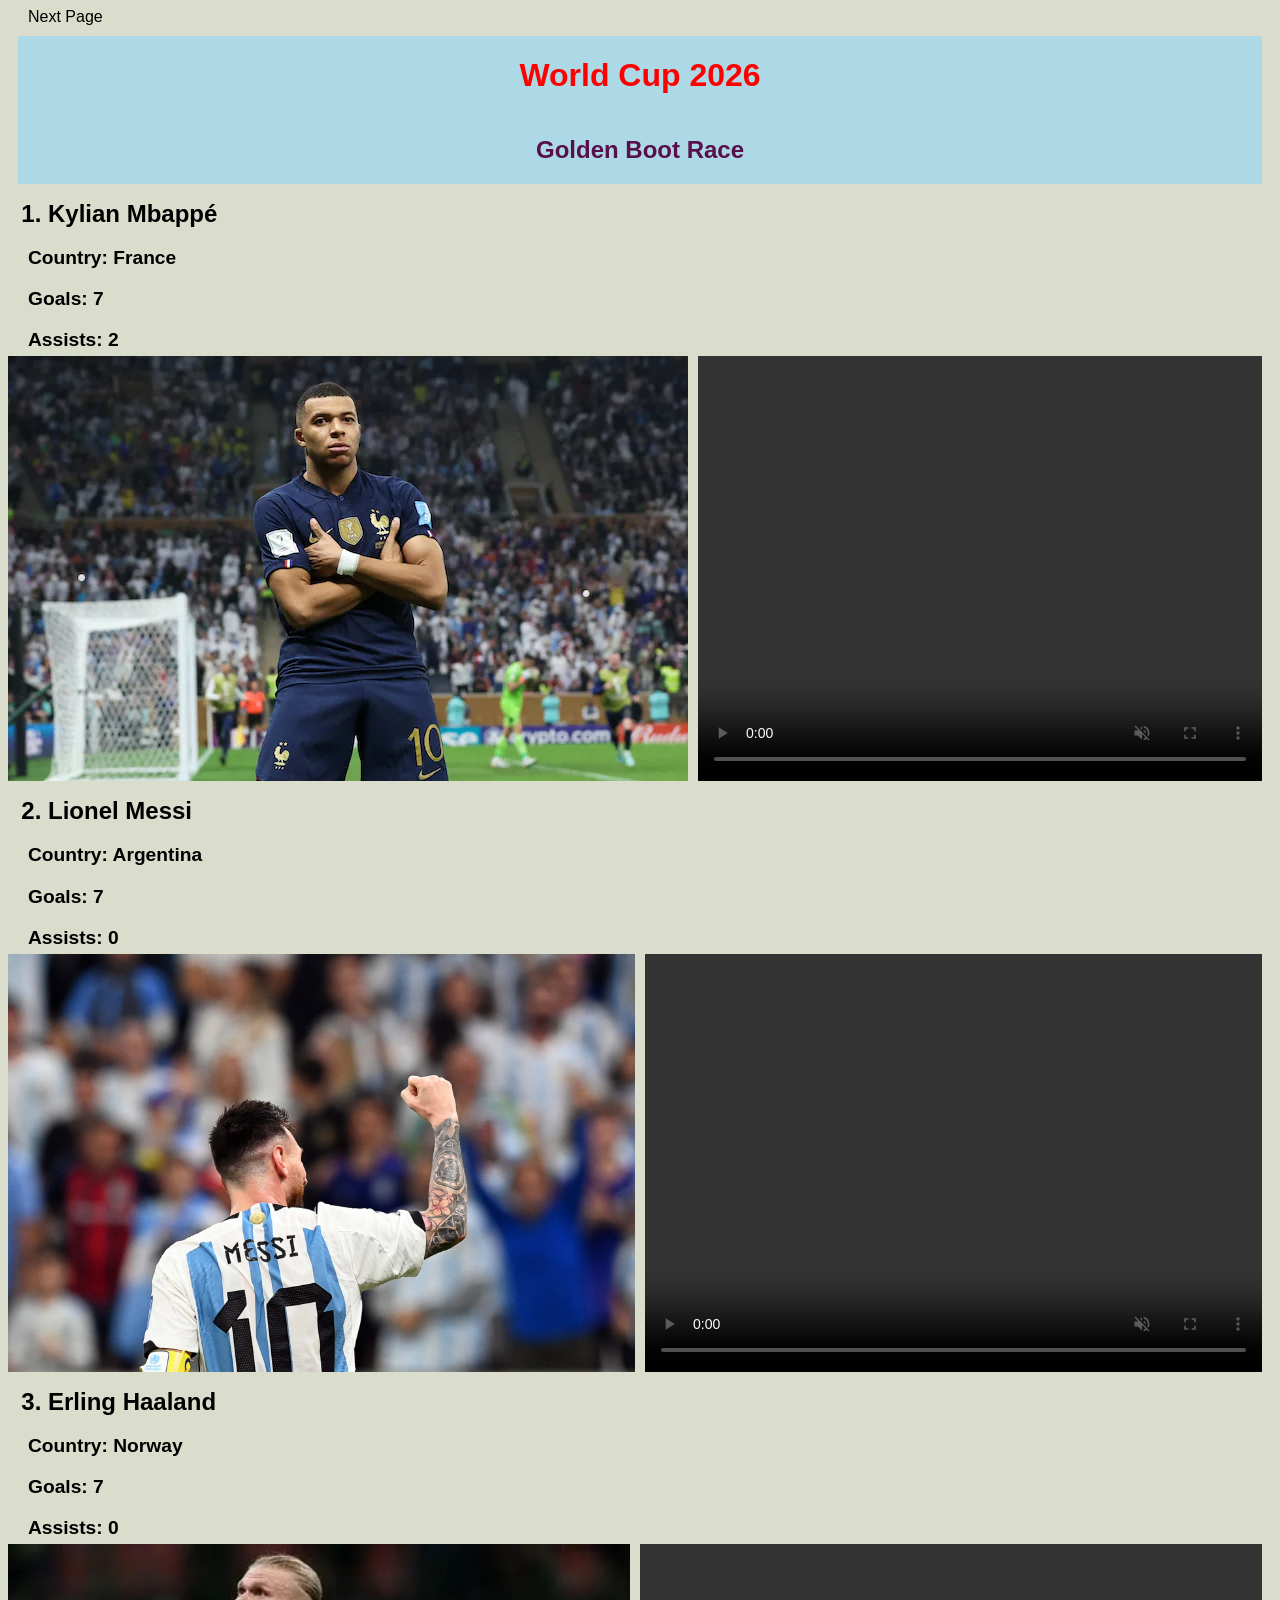
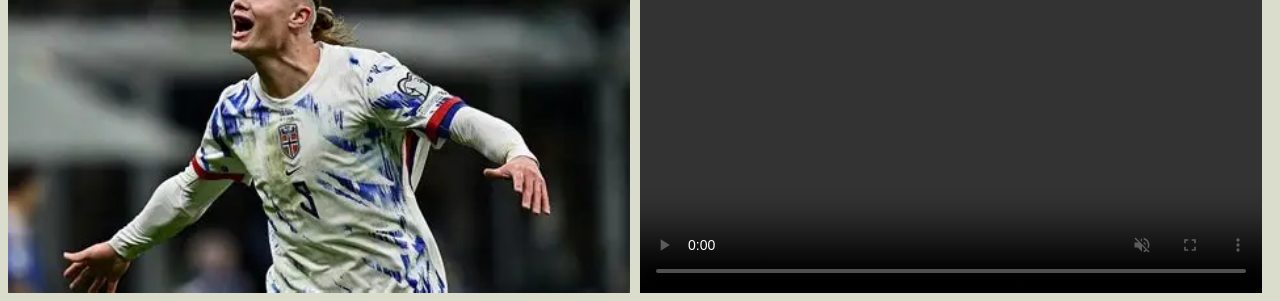
<file: index.html>
<!DOCTYPE html>
<html lang="en">

<head>
    <meta charset="UTF-8">
    <meta name="viewport" content="width=device-width, initial-scale=1.0">
    <title>HTML and CSS Practice</title>
    <link rel="icon" href="/Images/Favicon.png" type="image/x-icon">
    <link rel="stylesheet" href="./Styles/style.css">
    <style>
        h1 {
            /* text-align: center; */
            color: #ff0000;
        }

        h2 {
            color: rgb(87, 16, 75);
            /* text-align: center; */
        }

        body {
            background-color: #daddcc;
            font-family: Arial, sans-serif;
        }

        li {
            font-size: 1.5em;
            margin-bottom: 10px;
            font-weight: bold;
        }

        p {
            font-size: 1.2em;
            margin-bottom: 5px;
            margin-left: 20px;
            font-weight: bold;
        }
    </style>
</head>

<body>
    <nav class="nav bar"> <a href="Day1.html">Next Page</a></nav>
    <header>
        <h1>World Cup 2026</h1>
        <h2> Golden Boot Race</h2>
    </header>
    <main>
        <section>
            <ol>
                <li>Kylian Mbappé</li>
            </ol>
            <p> Country: France</p>
            <p> Goals: 7</p>
            <p> Assists: 2</p>
            <div><img src="./Images/Mbappe.webp" alt="Kylian Mbappé">
                <video width="50%" controls autoplay muted loop>
                    <source src="./Video/Perfect_goal_mbappe.mp4" type="video/mp4">
                    Your browser does not support the video tag.
                </video>
            </div>
        </section>
        <section>
            <ol start="2">
                <li>Lionel Messi</li>
            </ol>
            <p> Country: Argentina</p>
            <p> Goals: 7</p>
            <p> Assists: 0</p>
            <div><img src="./Images/messi.jpg" alt="Lionel Messi" width="50%">
                <video width="50%" controls autoplay muted loop>
                    <source src="./Video/Messi_All_Time_Goal_Scorer_In_FIFA_World_Cup.mp4" type="video/mp4">
                    Your browser does not support the video tag.
                </video>
            </div>
        </section>
        <section>
            <ol start="3">
                <li>Erling Haaland</li>
            </ol>
            <p> Country: Norway</p>
            <p> Goals: 7</p>
            <p> Assists: 0</p>
            <div><img src="./Images/Haaland.webp" alt="Erling Haaland" width="50%">
                <video width="50%" controls autoplay muted loop>
                    <source src="./Video/ALL_52_ERLING_HAALAND_GOALS_Man_City_Season_2022_23_Every_Goal.mp4" type="video/mp4">
                    Your browser does not support the video tag.
                </video>
            </div>
        </section>

    </main>
</body>

</html>
</file>
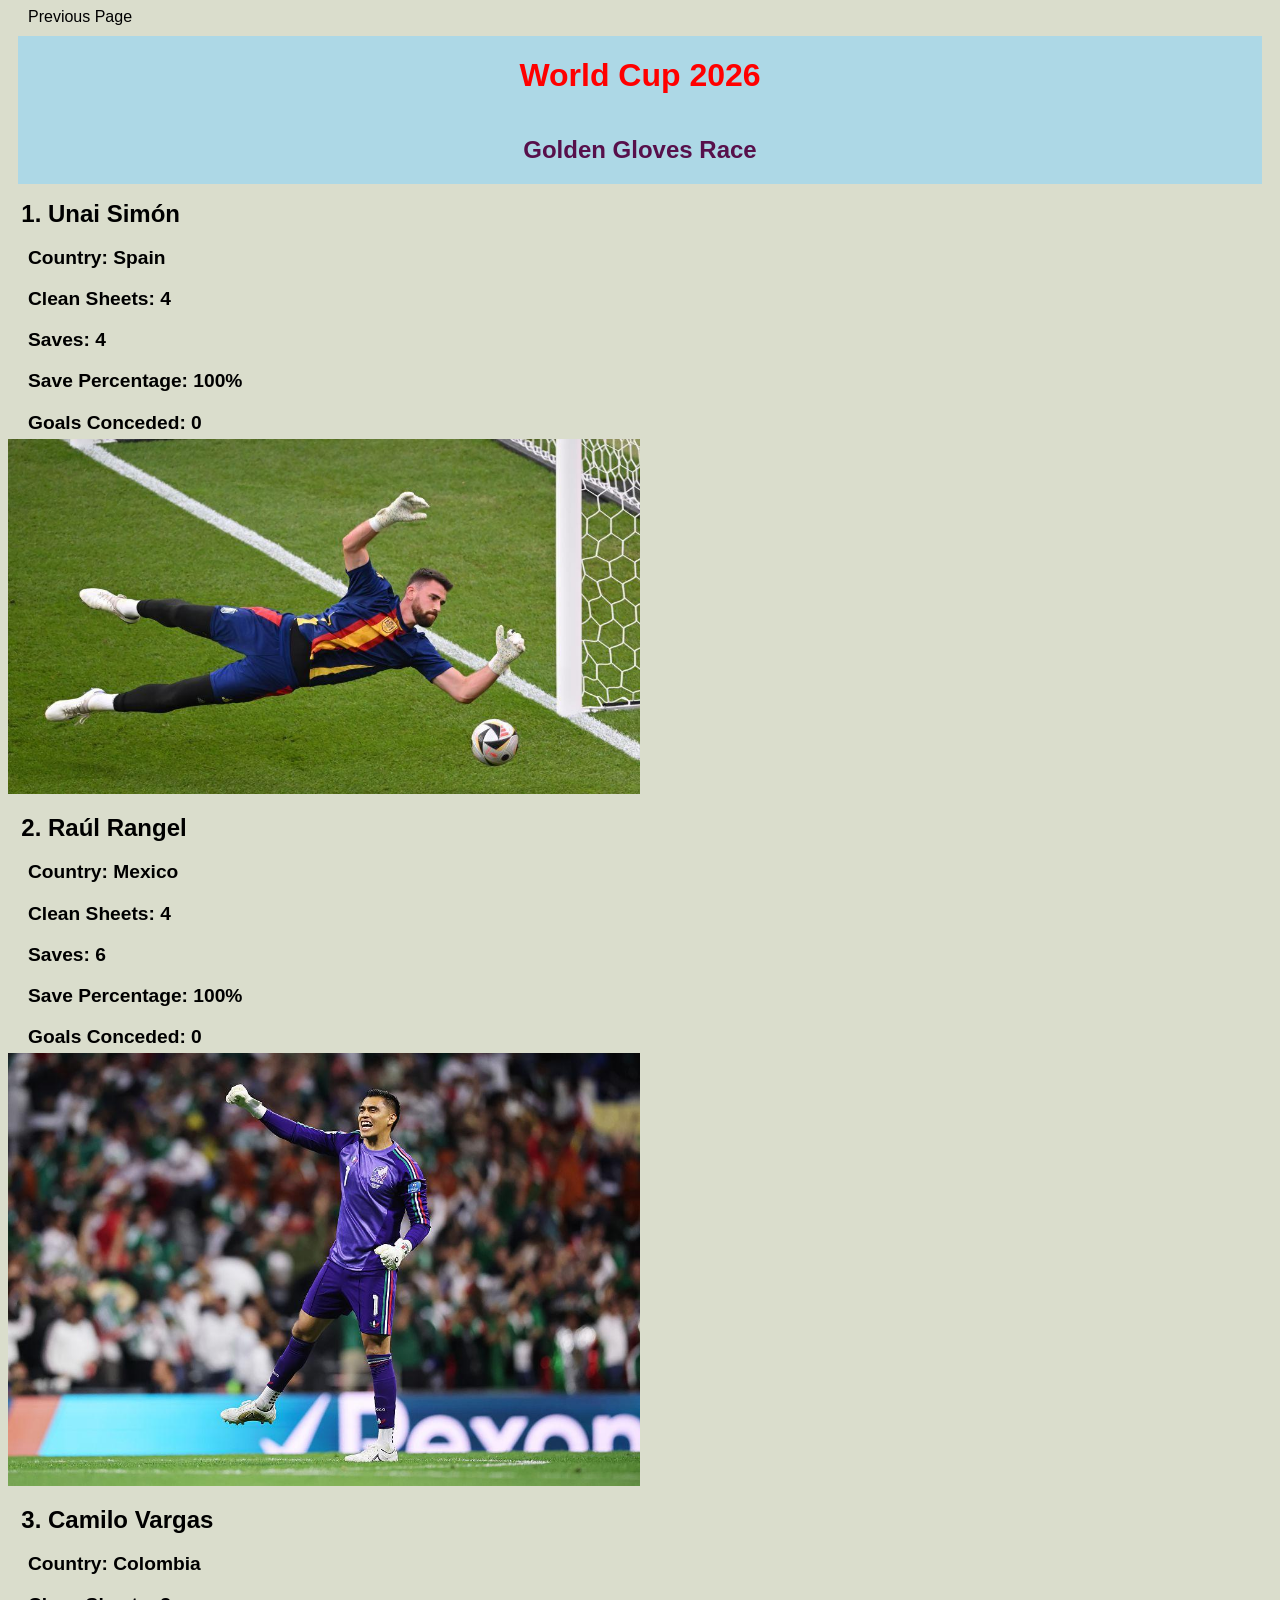
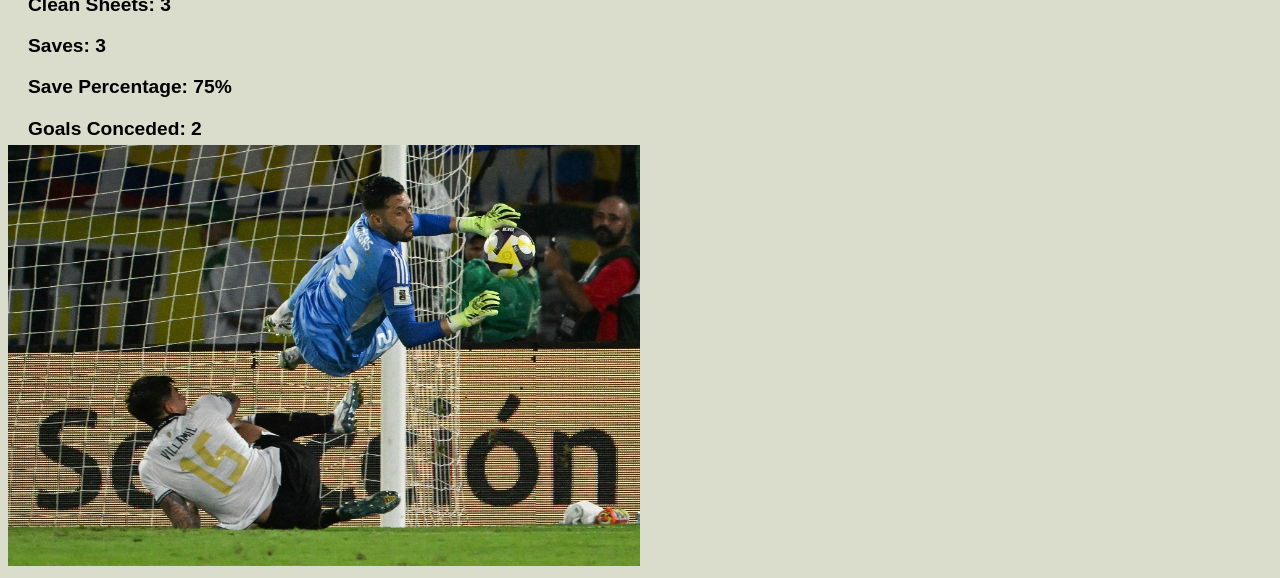
<file: Day1.html>
<!DOCTYPE html>
<html lang="en">

<head>
  <meta charset="UTF-8">
  <meta name="viewport" content="width=device-width, initial-scale=1.0">
  <title>HTML and CSS Practice</title>
  <link rel="icon" href="/Images/Favicon.png" type="image/x-icon">
  <link rel="stylesheet" href="./Styles/style.css">
  <style>
    h1 {
      /* text-align: center; */
      color: #ff0000;
    }

    h2 {
      color: rgb(87, 16, 75);
      /* text-align: center; */
    }

    body {
      background-color: #daddcc;
      font-family: Arial, sans-serif;
    }

    li {
      font-size: 1.5em;
      margin-bottom: 10px;
      font-weight: bold;
    }

    p {
      font-size: 1.2em;
      margin-bottom: 5px;
      margin-left: 20px;
      font-weight: bold;
    }
  </style>
</head>

<body>
  <nav class="nav bar"> <a href="index.html">Previous Page</a></nav>

  <header>
    <h1>World Cup 2026</h1>
    <h2> Golden Gloves Race</h2>
  </header>
  <main>
    <section>
      <ol>
        <li>Unai Simón</li>
      </ol>
      <p> Country: Spain</p>
      <p>Clean Sheets: 4</p>
      <p>Saves: 4</p>
      <p>Save Percentage: 100%</p>
      <p>Goals Conceded: 0</p>
      <img src="./Images/Unai_Simon.jpg" alt="Unai Simón" width="50%">
    </section>
    <section>
      <ol start="2">
        <li>Raúl Rangel</li>
      </ol>
      <p> Country: Mexico</p>
      <p>Clean Sheets: 4</p>
      <p>Saves: 6</p>
      <p>Save Percentage: 100%</p>
      <p>Goals Conceded: 0</p>
      <img src="./Images/Rangel.jpg" alt="Raúl Rangel" width="50%">
    </section>
    <section>
      <ol start="3">
        <li>Camilo Vargas</li>
      </ol>
      <p> Country: Colombia</p>
      <p>Clean Sheets: 3</p>
      <p>Saves: 3</p>
      <p>Save Percentage: 75%</p>
      <p>Goals Conceded: 2</p>
      <img src="./Images/Camilo.jpg" alt="Camilo Vargas" width="50%">
    </section>

  </main>
</body>

</html>
</file>
<file: Styles/style.css>
.nav bar {
    display: flex;
}

.nav a {
    text-decoration: none;
    color: black;
    padding: 10px;
    margin: 10px;
}

.nav a:hover {
    color: rgb(131, 110, 234);
    background-color: lightgray;
    border-radius: 5px;
}

header {
    display: flex;
    flex-direction: column;
    justify-content: center;
    align-items: center;
    flex-wrap: wrap;
    background-color: lightblue;
    margin: 10px;
}

div {
    display: flex;
    gap: 10px;
    justify-content: space-between;
    margin-right: 10px;
}

div img, div video {
   flex: 1;
   height: auto;
   object-fit: cover;
}
</file>
